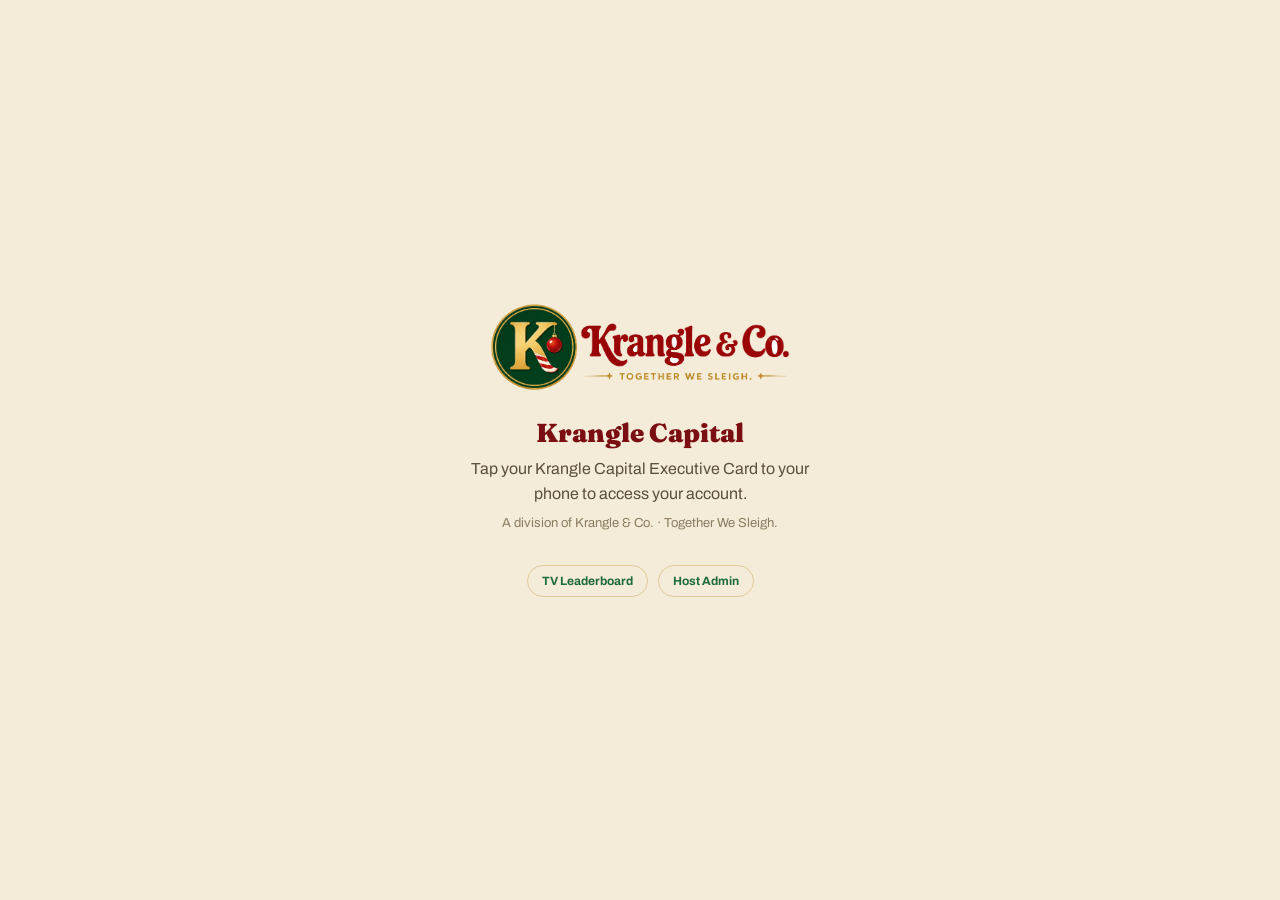
<file: index.html>
<!DOCTYPE html>
<html lang="en">
<head>
<meta charset="utf-8">
<meta name="viewport" content="width=device-width, initial-scale=1">
<title>Krangle Capital</title>
<link rel="preconnect" href="https://fonts.googleapis.com">
<link rel="preconnect" href="https://fonts.gstatic.com" crossorigin>
<link href="https://fonts.googleapis.com/css2?family=Fraunces:opsz,wght@9..144,400;9..144,600;9..144,900&family=Archivo:wght@400;500;600;700&display=swap" rel="stylesheet">
<link rel="stylesheet" href="app.css">
</head>
<body>
<div class="land">
  <img src="logo.png" alt="Krangle & Co.">
  <h1>Krangle Capital</h1>
  <p>Tap your Krangle&nbsp;Capital Executive Card to your phone to access your account.</p>
  <p style="font-size:13px;color:#8a7c60">A division of Krangle&nbsp;&amp;&nbsp;Co. · Together We Sleigh.</p>
  <div class="hostlinks">
    <a href="leaderboard.html">TV Leaderboard</a>
    <a href="admin.html">Host Admin</a>
  </div>
</div>
</body>
</html>
</file>
<file: app.css>
:root{
  --pine:#1F6B3B; --pine-deep:#13402a; --gold:#C8A14B; --gold-soft:#e3c889;
  --red:#B3122B; --red-deep:#7A0E12; --cream:#F4ECD8; --cream-2:#efe5cc;
  --charcoal:#1A1A1A; --ink:#241c14;
  --page:#0d1712; --panel:#F4ECD8; --line:rgba(200,161,75,.45);
}
*{box-sizing:border-box}
html,body{margin:0;padding:0}
body{
  font-family:"Archivo",system-ui,sans-serif;
  background:
    radial-gradient(1200px 600px at 50% -10%, #16261c 0%, transparent 60%),
    var(--page);
  color:var(--cream);
  min-height:100vh;
}
.fr{font-family:"Fraunces",Georgia,serif}
.mono{font-family:"Space Mono",ui-monospace,monospace}

/* ---------- preview navigator ---------- */
/* ---------- phone frame ---------- */
.stage{display:flex;justify-content:center;padding:26px 14px 60px}
.phone{width:100%;max-width:420px;background:var(--cream);color:var(--ink);
  border-radius:30px;overflow:hidden;position:relative;
  box-shadow:0 30px 70px rgba(0,0,0,.55), 0 0 0 9px #0a120d, 0 0 0 11px rgba(200,161,75,.5);}
.tvstage{max-width:1040px}
.screen{display:none;animation:fade .35s ease}
.screen.show{display:block}
@keyframes fade{from{opacity:0;transform:translateY(6px)}to{opacity:1;transform:none}}

/* brand bar inside phone */
.appbar{display:flex;align-items:center;gap:9px;padding:12px 16px;
  background:linear-gradient(180deg,#13402a,#0f3322);color:var(--cream);
  border-bottom:1px solid rgba(200,161,75,.4)}
.appbar img{height:26px;width:auto;display:block}
.appbar .wm{display:flex;flex-direction:column;line-height:1}
.appbar .wm b{font-family:"Fraunces";font-weight:900;font-size:15px;letter-spacing:.01em;color:var(--gold-soft)}
.appbar .wm span{font-size:9px;letter-spacing:.22em;text-transform:uppercase;color:rgba(244,236,216,.7);margin-top:3px}
.appbar .watch{margin-left:auto;font-size:9px;letter-spacing:.12em;text-transform:uppercase;
  color:var(--gold-soft);border:1px solid rgba(200,161,75,.4);border-radius:999px;padding:4px 8px}

.body{padding:18px 16px 22px}

/* ---------- activation ---------- */
.actwrap{text-align:center;padding:30px 20px 26px}
.actlogo{display:block;width:262px;max-width:80%;height:auto;margin:4px auto 20px}
.seal{width:74px;height:74px;border-radius:50%;margin:0 auto 16px;
  background:radial-gradient(circle at 35% 30%,#9c1023,#7A0E12);
  border:3px solid var(--gold);display:flex;align-items:center;justify-content:center;
  font-family:"Fraunces";font-weight:900;font-size:34px;color:var(--gold-soft);
  box-shadow:0 8px 22px rgba(122,14,18,.4)}
.actwrap h1{font-family:"Fraunces";font-weight:900;font-size:26px;margin:6px 0 2px;color:var(--red-deep)}
.actwrap .lead{font-size:13.5px;color:#5b4f3c;max-width:300px;margin:8px auto 4px;line-height:1.5}
.actwrap .joke{font-size:11.5px;color:var(--pine);font-style:italic;margin:10px auto 0;max-width:290px}
.pinrow{display:flex;flex-direction:column;gap:12px;max-width:280px;margin:22px auto 6px;text-align:left}
.field label{display:block;font-size:10.5px;letter-spacing:.14em;text-transform:uppercase;
  color:#7a6c52;margin-bottom:6px;font-weight:600}
.field input{width:100%;font-family:"Space Mono";font-size:24px;letter-spacing:.5em;text-align:center;
  padding:12px 10px;border:1.5px solid var(--line);border-radius:12px;background:#fffdf7;color:var(--ink)}
.field input:focus{outline:none;border-color:var(--gold)}
.btn{display:block;width:100%;font-family:"Archivo";font-weight:700;font-size:15px;cursor:pointer;
  padding:14px;border-radius:14px;border:none;margin-top:6px;transition:.15s}
.btn-gold{background:linear-gradient(180deg,#d8b566,#C8A14B);color:#3a2c0e;
  box-shadow:0 6px 16px rgba(200,161,75,.35)}
.btn-gold:hover{filter:brightness(1.05)}
.btn-ghost{background:transparent;color:var(--red-deep);border:1.5px solid var(--line)}
.msg{font-size:12.5px;margin:12px auto 0;max-width:280px;min-height:16px}
.msg.err{color:var(--red)}
.msg.ok{color:var(--pine)}

/* ---------- dashboard ---------- */
.profile{display:flex;gap:13px;align-items:center;margin-bottom:14px}
.avatar{width:62px;height:62px;border-radius:14px;object-fit:cover;
  border:2.5px solid var(--gold);box-shadow:0 4px 12px rgba(0,0,0,.18);flex:none}
.avatar.mono-av{display:flex;align-items:center;justify-content:center;
  font-family:"Fraunces";font-weight:900;font-size:24px;color:var(--cream);
  background:linear-gradient(160deg,#2a7a4a,#13402a)}
.who h2{font-family:"Fraunces";font-weight:900;font-size:21px;margin:0;color:var(--ink);line-height:1.05}
.who .role{font-size:12.5px;color:#6a5d46;margin-top:2px}
.who .dept{font-size:10px;letter-spacing:.14em;text-transform:uppercase;color:var(--pine);margin-top:5px;font-weight:600}
.who .eid{font-family:"Space Mono";font-size:10.5px;color:#9c8d6e;margin-top:3px}

/* red exec card */
.kcard{margin:6px 0 16px;border-radius:18px;padding:16px 16px 12px;color:var(--cream);position:relative;overflow:hidden;
  background:
    radial-gradient(120% 120% at 80% 10%, rgba(255,255,255,.08), transparent 40%),
    linear-gradient(160deg,#9c1023,#7A0E12 65%,#5e0a0e);
  box-shadow:0 14px 30px rgba(122,14,18,.4), inset 0 0 0 1px rgba(200,161,75,.5)}
.kcard .ghostk{position:absolute;right:-6px;top:-14px;font-family:"Fraunces";font-weight:900;
  font-size:140px;color:rgba(255,255,255,.05);line-height:1;pointer-events:none}
.kcard .lbl{font-size:9.5px;letter-spacing:.2em;text-transform:uppercase;color:var(--gold-soft)}
.kcard .amt{font-family:"Fraunces";font-weight:900;font-size:38px;margin:3px 0 2px;letter-spacing:-.01em}
.kcard .amt small{font-size:18px;opacity:.7;font-weight:600}
.kcard .band{margin:12px -16px -12px;padding:7px 16px;background:linear-gradient(180deg,#caa45a,#b8923f);
  color:#4a370f;font-size:9px;letter-spacing:.26em;text-transform:uppercase;text-align:center;font-weight:700}
.kcard .chip{width:34px;height:25px;border-radius:5px;position:absolute;left:16px;bottom:42px;
  background:linear-gradient(135deg,#e7cf8f,#b8923f);box-shadow:inset 0 0 0 1px rgba(0,0,0,.15)}

.stats{display:grid;grid-template-columns:1fr 1fr;gap:10px;margin-bottom:16px}
.stat{background:#fffdf7;border:1px solid var(--line);border-radius:14px;padding:11px 12px}
.stat .k{font-size:9.5px;letter-spacing:.13em;text-transform:uppercase;color:#8a7c60;font-weight:600}
.stat .v{font-family:"Fraunces";font-weight:900;font-size:19px;color:var(--ink);margin-top:3px;line-height:1.05}
.stat .sub{font-size:10.5px;color:var(--pine);margin-top:3px;font-weight:600}
.stat .sub.warn{color:var(--red)}

.sec-h{display:flex;align-items:center;gap:8px;margin:4px 2px 10px}
.sec-h h3{font-family:"Fraunces";font-weight:600;font-size:13px;letter-spacing:.04em;color:var(--red-deep);margin:0;text-transform:uppercase}
.sec-h .rule{flex:1;height:1px;background:var(--line)}

.tx{display:flex;align-items:center;gap:11px;padding:10px 2px;border-bottom:1px dashed rgba(150,130,90,.35)}
.tx:last-child{border-bottom:none}
.tx .ic{width:30px;height:30px;border-radius:9px;flex:none;display:flex;align-items:center;justify-content:center;
  font-weight:700;font-size:14px;font-family:"Space Mono"}
.tx .ic.in{background:rgba(31,107,59,.14);color:var(--pine)}
.tx .ic.out{background:rgba(179,18,43,.12);color:var(--red)}
.tx .d{flex:1;min-width:0}
.tx .d b{font-size:13px;color:var(--ink);font-weight:600}
.tx .d span{display:block;font-size:11px;color:#8a7c60;margin-top:1px}
.tx .a{font-family:"Space Mono";font-weight:700;font-size:13.5px}
.tx .a.in{color:var(--pine)} .tx .a.out{color:var(--red)}

.foot{margin-top:18px;text-align:center;font-size:10px;letter-spacing:.16em;text-transform:uppercase;color:#a8997a}

/* ---------- transfer ---------- */
.back{background:none;border:none;color:var(--red-deep);font-weight:700;font-size:13px;cursor:pointer;padding:0;margin-bottom:6px}
.th{font-family:"Fraunces";font-weight:900;font-size:23px;color:var(--ink);margin:2px 0 14px}
.amtbox{text-align:center;background:#fffdf7;border:1px solid var(--line);border-radius:16px;padding:18px;margin-bottom:16px}
.amtbox .lbl{font-size:10px;letter-spacing:.16em;text-transform:uppercase;color:#8a7c60}
.amtbox .inp{display:flex;align-items:center;justify-content:center;margin-top:6px}
.amtbox .inp span{font-family:"Fraunces";font-weight:900;font-size:34px;color:var(--red-deep)}
.amtbox input{font-family:"Fraunces";font-weight:900;font-size:40px;width:170px;text-align:center;border:none;
  background:transparent;color:var(--ink)}
.amtbox input:focus{outline:none}
.amtbox .avail{font-size:11px;color:#8a7c60;margin-top:4px}
.recip-card{display:flex;align-items:center;gap:12px;background:#fffdf7;border:1px solid var(--line);
  border-radius:14px;padding:12px;margin-bottom:12px}
.recip-card img{width:46px;height:46px;border-radius:11px;object-fit:cover;border:2px solid var(--gold)}
.recip-card .x{margin-left:auto;font-size:18px;color:#b09c76;cursor:pointer;background:none;border:none}
.tapzone{border:2px dashed var(--gold);border-radius:16px;padding:22px 16px;text-align:center;margin-bottom:12px;
  background:rgba(200,161,75,.07)}
.tapzone .ring{width:54px;height:54px;border-radius:50%;margin:0 auto 10px;border:3px solid var(--gold);
  display:flex;align-items:center;justify-content:center;font-size:24px;animation:pulse 1.6s infinite}
@keyframes pulse{0%,100%{box-shadow:0 0 0 0 rgba(200,161,75,.5)}50%{box-shadow:0 0 0 12px rgba(200,161,75,0)}}
.tapzone b{font-family:"Fraunces";font-weight:600;font-size:15px;color:var(--ink);display:block}
.tapzone span{font-size:11.5px;color:#8a7c60;display:block;margin-top:3px}
.orline{text-align:center;font-size:10.5px;letter-spacing:.16em;text-transform:uppercase;color:#a8997a;margin:6px 0}
select{width:100%;font-family:"Archivo";font-size:14px;padding:12px;border:1.5px solid var(--line);border-radius:12px;background:#fffdf7;color:var(--ink)}
.pinmini{display:flex;justify-content:center;gap:10px;margin:14px 0 6px}
.pinmini input{width:54px;height:60px;text-align:center;font-family:"Space Mono";font-size:26px;
  border:1.5px solid var(--line);border-radius:12px;background:#fffdf7}
.pinmini input:focus{outline:none;border-color:var(--gold)}

/* receipt */
.receipt{text-align:center;padding:18px 6px}
.receipt .check{width:64px;height:64px;border-radius:50%;margin:6px auto 14px;background:var(--pine);
  display:flex;align-items:center;justify-content:center;color:#fff;font-size:32px;
  box-shadow:0 10px 24px rgba(31,107,59,.35)}
.receipt h2{font-family:"Fraunces";font-weight:900;font-size:24px;color:var(--ink);margin:0 0 6px}
.receipt .sub{font-size:13px;color:#6a5d46;margin-bottom:14px}
.receipt .newbal{background:#fffdf7;border:1px solid var(--line);border-radius:14px;padding:14px;margin:0 auto 16px;max-width:260px}
.receipt .newbal .k{font-size:10px;letter-spacing:.16em;text-transform:uppercase;color:#8a7c60}
.receipt .newbal .v{font-family:"Fraunces";font-weight:900;font-size:30px;color:var(--red-deep)}
.receipt .stamp{font-size:10.5px;letter-spacing:.1em;text-transform:uppercase;color:var(--pine);margin-bottom:16px}

/* ---------- TV leaderboard ---------- */
.tv{background:
    radial-gradient(900px 500px at 50% -20%, #16331f 0%, transparent 60%),
    linear-gradient(180deg,#0c1a11,#0a130d);
  color:var(--cream);border-radius:20px;padding:26px 30px 0;border:1px solid rgba(200,161,75,.35);
  box-shadow:0 30px 70px rgba(0,0,0,.5)}
.tv .tvhead{display:flex;align-items:center;gap:16px;border-bottom:2px solid rgba(200,161,75,.4);padding-bottom:16px}
.tv .tvhead img{height:46px}
.tv .tvhead .t b{font-family:"Fraunces";font-weight:900;font-size:30px;color:var(--gold-soft);display:block;line-height:1}
.tv .tvhead .t span{font-size:12px;letter-spacing:.34em;text-transform:uppercase;color:rgba(244,236,216,.7)}
.tv .tvhead .live{margin-left:auto;display:flex;align-items:center;gap:8px;font-size:12px;
  letter-spacing:.18em;text-transform:uppercase;color:#ff6b6b}
.tv .tvhead .live .dot{width:9px;height:9px;border-radius:50%;background:#ff5252;animation:blink 1.2s infinite}
@keyframes blink{50%{opacity:.25}}
.tvgrid{display:grid;grid-template-columns:1.6fr 1fr;gap:26px;padding:20px 0 8px}
.rank{display:flex;align-items:center;gap:14px;padding:10px 8px;border-radius:12px}
.rank:nth-child(odd){background:rgba(255,255,255,.03)}
.rank .n{font-family:"Fraunces";font-weight:900;font-size:24px;color:var(--gold);width:34px;text-align:center;flex:none}
.rank img{width:42px;height:42px;border-radius:10px;object-fit:cover;border:2px solid var(--gold);flex:none}
.rank .mono-av{width:42px;height:42px;border-radius:10px;display:flex;align-items:center;justify-content:center;
  font-family:"Fraunces";font-weight:900;color:var(--cream);background:linear-gradient(160deg,#2a7a4a,#13402a);flex:none}
.rank .nm{flex:1;min-width:0}
.rank .nm b{font-size:17px;color:var(--cream)}
.rank .nm span{display:block;font-size:11px;letter-spacing:.06em;color:rgba(244,236,216,.55);text-transform:uppercase}
.rank .bal{font-family:"Space Mono";font-weight:700;font-size:18px;color:var(--gold-soft)}
.side h4{font-family:"Fraunces";font-weight:600;font-size:13px;letter-spacing:.1em;text-transform:uppercase;
  color:var(--gold-soft);margin:0 0 10px}
.super{background:rgba(255,255,255,.04);border:1px solid rgba(200,161,75,.25);border-radius:12px;
  padding:12px 14px;margin-bottom:11px}
.super .k{font-size:10px;letter-spacing:.16em;text-transform:uppercase;color:rgba(244,236,216,.55)}
.super .v{font-family:"Fraunces";font-weight:900;font-size:18px;color:var(--cream);margin-top:3px}
.super .v small{font-family:"Space Mono";font-weight:700;font-size:13px;color:var(--gold-soft)}
.ticker{margin:10px -30px 0;background:#7A0E12;border-top:2px solid var(--gold);overflow:hidden;white-space:nowrap}
.ticker .run{display:inline-block;padding:9px 0;animation:scroll 26s linear infinite;font-size:13px;
  letter-spacing:.04em;color:var(--cream)}
.ticker .run b{color:var(--gold-soft)}
@keyframes scroll{from{transform:translateX(100%)}to{transform:translateX(-100%)}}

/* ---------- admin ---------- */
.admin{background:var(--cream);color:var(--ink);border-radius:18px;overflow:hidden;
  box-shadow:0 30px 70px rgba(0,0,0,.5);max-width:760px;margin:0 auto}
.admin .ah{display:flex;align-items:center;gap:12px;padding:16px 20px;background:linear-gradient(180deg,#13402a,#0f3322);color:var(--cream)}
.admin .ah img{height:30px}
.admin .ah b{font-family:"Fraunces";font-weight:900;font-size:18px;color:var(--gold-soft)}
.admin .ah span{font-size:10px;letter-spacing:.18em;text-transform:uppercase;color:rgba(244,236,216,.6);margin-left:auto}
.admin .abody{padding:18px 20px 22px}
.admin .tools{display:flex;gap:8px;flex-wrap:wrap;margin-bottom:14px}
.admin .tools input{flex:1;min-width:160px;padding:9px 12px;border:1.5px solid var(--line);border-radius:10px;background:#fffdf7;font-family:"Archivo"}
.admin .pill{font-size:11px;font-weight:700;padding:9px 13px;border-radius:10px;border:1.5px solid var(--line);background:#fffdf7;cursor:pointer;color:var(--red-deep)}
.admin .pill.red{background:var(--red-deep);color:var(--cream);border-color:var(--red-deep)}
.admin table{width:100%;border-collapse:collapse;font-size:13px}
.admin th{text-align:left;font-size:10px;letter-spacing:.1em;text-transform:uppercase;color:#8a7c60;
  border-bottom:2px solid var(--line);padding:8px 6px}
.admin td{padding:9px 6px;border-bottom:1px solid rgba(150,130,90,.25)}
.admin td .nm{font-weight:600}
.admin td .id{font-family:"Space Mono";font-size:11px;color:#9c8d6e}
.admin .bal{font-family:"Space Mono";font-weight:700}
.admin .mini{font-size:11px;font-weight:700;border:none;border-radius:7px;padding:5px 9px;cursor:pointer;margin-left:4px}
.admin .mini.up{background:rgba(31,107,59,.16);color:var(--pine)}
.admin .mini.dn{background:rgba(179,18,43,.14);color:var(--red)}
.note{font-size:11px;color:#8a7c60;margin-top:12px;line-height:1.5}

.hint{font-size:11px;color:#a8997a;text-align:center;margin-top:10px;font-style:italic}
@media(max-width:680px){.tvgrid{grid-template-columns:1fr}.rank .nm b{font-size:15px}}

/* ===== real-app additions ===== */
html,body{min-height:100%}
.app-shell{min-height:100vh}
.center{display:flex;justify-content:center;padding:24px 14px 70px}
.loading{display:flex;flex-direction:column;align-items:center;justify-content:center;min-height:70vh;color:var(--gold-soft);gap:14px}
.spinner{width:34px;height:34px;border-radius:50%;border:3px solid rgba(200,161,75,.25);border-top-color:var(--gold);animation:spin 1s linear infinite}
@keyframes spin{to{transform:rotate(360deg)}}
.notfound{max-width:380px;margin:14vh auto;text-align:center;color:var(--cream);padding:24px}
.notfound .seal{width:70px;height:70px;border-radius:50%;margin:0 auto 16px;background:radial-gradient(circle at 35% 30%,#9c1023,#7A0E12);border:3px solid var(--gold);display:flex;align-items:center;justify-content:center;font-family:"Fraunces";font-weight:900;font-size:30px;color:var(--gold-soft)}
.notfound h1{font-family:"Fraunces";font-weight:900;color:var(--gold-soft);font-size:22px;margin:6px 0}
.notfound p{color:rgba(244,236,216,.75);font-size:14px;line-height:1.5}
/* quick-pay (after tapping someone's card) */
.qp-target{display:flex;flex-direction:column;align-items:center;text-align:center;margin:8px 0 14px}
.qp-target img{width:84px;height:84px;border-radius:18px;object-fit:cover;border:3px solid var(--gold);box-shadow:0 8px 20px rgba(0,0,0,.18)}
.qp-target .mono-av{width:84px;height:84px;border-radius:18px;display:flex;align-items:center;justify-content:center;font-family:"Fraunces";font-weight:900;font-size:30px;color:var(--cream);background:linear-gradient(160deg,#2a7a4a,#13402a)}
.qp-target h2{font-family:"Fraunces";font-weight:900;font-size:22px;color:var(--ink);margin:12px 0 2px}
.qp-target .role{font-size:12.5px;color:#6a5d46}
.switch-link{display:block;text-align:center;background:none;border:none;color:#8a7c60;font-size:12px;text-decoration:underline;cursor:pointer;margin:14px auto 0}
.amtfield{width:100%;font-family:"Fraunces";font-weight:900;font-size:34px;text-align:center;border:1.5px solid var(--line);border-radius:14px;padding:12px;background:#fffdf7;color:var(--ink)}
.amtfield:focus{outline:none;border-color:var(--gold)}
.pinfield{width:100%;font-family:"Space Mono";font-size:26px;letter-spacing:.5em;text-align:center;border:1.5px solid var(--line);border-radius:14px;padding:12px;background:#fffdf7;color:var(--ink)}
.pinfield:focus{outline:none;border-color:var(--gold)}
.fieldlbl{font-size:10.5px;letter-spacing:.14em;text-transform:uppercase;color:#7a6c52;margin:14px 2px 6px;font-weight:600}
.taptip{font-size:11.5px;color:#8a7c60;text-align:center;margin-top:10px;line-height:1.5}
/* index landing */
.land{min-height:100vh;display:flex;flex-direction:column;align-items:center;justify-content:center;text-align:center;padding:30px 22px;background:var(--cream);color:var(--ink)}
.land img{width:300px;max-width:82%;margin-bottom:26px}
.land h1{font-family:"Fraunces";font-weight:900;color:var(--red-deep);font-size:26px;margin:0 0 8px}
.land p{color:#5b4f3c;max-width:340px;line-height:1.55;margin:0 0 6px}
.land .hostlinks{margin-top:26px;display:flex;gap:10px}
.land .hostlinks a{font-size:12px;font-weight:700;color:var(--pine);text-decoration:none;border:1.5px solid var(--line);border-radius:999px;padding:8px 14px}
/* admin auth */
.auth{max-width:380px;margin:12vh auto;background:var(--cream);color:var(--ink);border-radius:18px;padding:28px 24px;text-align:center;box-shadow:0 30px 70px rgba(0,0,0,.5)}
.auth h1{font-family:"Fraunces";font-weight:900;font-size:22px;color:var(--red-deep);margin:6px 0 4px}
.auth p{font-size:13px;color:#6a5d46;margin:0 0 16px;line-height:1.5}
.auth input{width:100%;padding:12px;border:1.5px solid var(--line);border-radius:12px;background:#fffdf7;font-size:16px;margin-bottom:10px;font-family:"Archivo"}
.auth input:focus{outline:none;border-color:var(--gold)}
.tabbar{display:flex;gap:8px;margin-bottom:16px;flex-wrap:wrap}
.tabbar button{font-family:"Archivo";font-weight:700;font-size:13px;border:1.5px solid var(--line);background:#fffdf7;color:var(--red-deep);border-radius:999px;padding:8px 14px;cursor:pointer}
.tabbar button.on{background:var(--pine);color:var(--cream);border-color:var(--pine)}
.danger{border:1.5px solid rgba(179,18,43,.4);border-radius:14px;padding:14px;margin-top:10px;background:rgba(179,18,43,.04)}
.danger h4{margin:0 0 8px;color:var(--red-deep);font-family:"Fraunces"}
.toast{position:fixed;left:50%;bottom:24px;transform:translateX(-50%);background:var(--pine);color:#fff;padding:12px 18px;border-radius:999px;font-weight:600;font-size:14px;box-shadow:0 10px 30px rgba(0,0,0,.3);z-index:100;opacity:0;transition:.25s}
.toast.show{opacity:1}
.toast.err{background:var(--red)}
.adminadj{display:flex;gap:6px;align-items:center;flex-wrap:wrap}
.adminadj input{width:80px;padding:7px 8px;border:1.5px solid var(--line);border-radius:8px;background:#fffdf7;font-family:"Space Mono"}
.adminadj input.note{width:150px;font-family:"Archivo"}
/* ===== type-to-search recipient picker ===== */
.recip-search{width:100%;padding:11px 12px;border:1.5px solid var(--line);border-radius:12px;background:#fffdf7;font-family:"Archivo";font-size:16px;color:var(--ink)}
.recip-search:focus{outline:none;border-color:var(--gold)}
.recip-list{margin-top:8px;display:flex;flex-direction:column;gap:6px;max-height:236px;overflow-y:auto}
.recip-row{display:flex;align-items:center;gap:10px;width:100%;text-align:left;background:#fffdf7;border:1.5px solid var(--line);border-radius:12px;padding:7px 10px;cursor:pointer}
.recip-row:hover{border-color:var(--gold);background:#fff}
.rr-av{width:38px;height:38px;border-radius:9px;object-fit:cover;flex:0 0 auto}
.rr-av.mini-av{display:flex;align-items:center;justify-content:center;background:linear-gradient(160deg,#2a7a4a,#13402a);color:#fff;font-family:"Fraunces";font-weight:900;font-size:14px}
.rr-txt{min-width:0}
.rr-txt b{display:block;font-size:14px;color:var(--ink);line-height:1.2}
.rr-txt span{font-size:11.5px;color:#8a7c60}
.recip-empty{padding:14px;text-align:center;color:#8a7c60;font-size:13px}
.recip-chosen{display:flex;align-items:center;gap:10px;background:#fff;border:1.5px solid var(--pine);border-radius:12px;padding:8px 10px}
.recip-chosen .rr-av{width:42px;height:42px}
.recip-chosen button{margin-left:auto;background:none;border:none;color:var(--pine);font-weight:700;font-size:12px;text-decoration:underline;cursor:pointer;flex:0 0 auto}
/* ===== voting: ballot ===== */
.btn-vote{margin-top:10px;background:linear-gradient(135deg,#9c1023,#7A0E12);color:var(--cream);
  border:1.5px solid var(--gold);font-family:"Archivo";font-weight:700;font-size:16px}
.btn-vote:hover{filter:brightness(1.06)}
.ballot-intro{font-size:13px;color:#6a5d46;line-height:1.5;margin:2px 2px 14px}
.vcat{background:#fffdf7;border:1.5px solid var(--line);border-radius:14px;padding:12px;margin-bottom:12px}
.vcat-h{font-family:"Fraunces";font-weight:900;font-size:15px;color:var(--red-deep);margin-bottom:9px}
.vcat-empty{font-size:12.5px;color:#8a7c60;padding:4px 2px}
.vpick{display:flex;align-items:center;gap:10px;background:#fff;border:1.5px solid var(--pine);border-radius:11px;padding:7px 10px}
.vpick .rr-av{width:42px;height:42px}
.vchange{margin-left:auto;background:none;border:none;color:var(--pine);font-weight:700;font-size:12px;text-decoration:underline;cursor:pointer;flex:0 0 auto}
.theme-opts{display:flex;flex-direction:column;gap:7px}
.theme-opt{width:100%;text-align:left;background:#fffdf7;border:1.5px solid var(--line);border-radius:11px;
  padding:11px 13px;font-family:"Archivo";font-size:14px;color:var(--ink);cursor:pointer}
.theme-opt:hover{border-color:var(--gold)}
.theme-opt.on{background:var(--pine);color:var(--cream);border-color:var(--pine);font-weight:700}
/* ===== voting: results TV ===== */
.results-wrap{max-width:1080px;margin:0 auto}
.res-head{display:flex;align-items:center;justify-content:space-between;border-bottom:2px solid var(--gold);padding-bottom:14px;margin-bottom:18px}
.res-head b{font-family:"Fraunces";font-weight:900;font-size:30px;color:var(--gold-soft)}
.res-head span{display:block;font-family:"Space Mono";font-size:12px;letter-spacing:.16em;text-transform:uppercase;color:var(--gold)}
.res-grid{display:grid;grid-template-columns:repeat(2,1fr);gap:16px}
.res-cat{background:rgba(244,236,216,.04);border:1px solid rgba(200,161,75,.25);border-radius:16px;padding:16px 18px}
.res-cat h3{font-family:"Fraunces";font-weight:900;font-size:19px;color:var(--cream);margin:0 0 12px}
.podium-row{display:flex;align-items:center;gap:12px;padding:8px 0;border-bottom:1px dashed rgba(200,161,75,.18)}
.podium-row:last-child{border-bottom:none}
.medal{font-size:22px;width:30px;text-align:center;flex:0 0 auto}
.podium-row img,.podium-row .mini-av{width:46px;height:46px;border-radius:11px;object-fit:cover;flex:0 0 auto}
.podium-row .mini-av{display:flex;align-items:center;justify-content:center;background:linear-gradient(160deg,#2a7a4a,#13402a);color:#fff;font-family:"Fraunces";font-weight:900}
.podium-row .pn{flex:1;min-width:0}
.podium-row .pn b{display:block;color:var(--cream);font-size:16px}
.podium-row .pn span{font-size:12px;color:var(--gold-soft)}
.podium-row .pv{font-family:"Space Mono";font-weight:700;color:var(--gold);font-size:15px;flex:0 0 auto}
.res-locked{text-align:center;color:var(--gold-soft);padding:16vh 20px}
.res-locked .seal{width:78px;height:78px;border-radius:50%;margin:0 auto 18px;background:radial-gradient(circle at 35% 30%,#9c1023,#7A0E12);border:3px solid var(--gold);display:flex;align-items:center;justify-content:center;font-family:"Fraunces";font-weight:900;font-size:34px;color:var(--gold-soft)}
.res-locked h1{font-family:"Fraunces";font-weight:900;font-size:26px;color:var(--gold-soft);margin:0 0 8px}
.res-locked p{color:rgba(244,236,216,.7);font-size:15px}
@media(max-width:720px){.res-grid{grid-template-columns:1fr}}
/* ===== voting: admin ===== */
.vadmin-status{background:#fff;border:1.5px solid var(--line);border-left:5px solid #b3122b;border-radius:10px;padding:11px 14px;font-size:14px;color:var(--ink)}
.vadmin-status.on{border-left-color:var(--pine)}
.vsec{font-family:"Fraunces";color:var(--red-deep);margin:20px 0 4px;font-size:15px}
.theme-admin-row{display:flex;align-items:center;justify-content:space-between;gap:10px;background:#fffdf7;border:1.5px solid var(--line);border-radius:10px;padding:8px 12px;margin-bottom:6px}
.theme-admin-row span{font-size:14px;color:var(--ink)}
.vtally-grid{display:grid;grid-template-columns:repeat(auto-fill,minmax(200px,1fr));gap:10px;margin-top:8px}
.vtally{background:#fffdf7;border:1.5px solid var(--line);border-radius:11px;padding:10px 12px}
.vtally>b{font-family:"Fraunces";font-size:13.5px;color:var(--red-deep);display:block;margin-bottom:6px}
.vtally-row{display:flex;justify-content:space-between;font-size:13px;color:var(--ink);padding:2px 0}
.vtally-row span:last-child{font-family:"Space Mono";color:var(--pine);font-weight:700}
/* ===== money lock notice ===== */
.money-locked{background:#fff;border:1.5px solid var(--gold);border-left:5px solid var(--red-deep);border-radius:12px;
  padding:12px 14px;color:var(--red-deep);font-weight:600;font-size:14px;line-height:1.45;margin-top:6px}
/* ===== ranked theme ballot ===== */
.rank-help{font-size:12.5px;color:#6a5d46;margin:0 0 10px;line-height:1.45}
.rank-list{display:flex;flex-direction:column;gap:8px}
.rank-item{display:flex;align-items:center;gap:10px;background:#fffdf7;border:1.5px solid var(--line);border-radius:12px;padding:8px 9px}
.rank-badge{flex:0 0 auto;width:26px;height:26px;border-radius:50%;background:var(--pine);color:var(--cream);
  font-family:"Space Mono";font-weight:700;font-size:14px;display:flex;align-items:center;justify-content:center}
.rank-ic{width:52px;height:52px;border-radius:9px;object-fit:cover;flex:0 0 auto;border:1px solid var(--line)}
.rank-tx{flex:1;min-width:0}
.rank-tx b{display:block;font-size:14px;color:var(--ink);line-height:1.2}
.rank-tx span{display:block;font-size:11px;color:#8a7c60;line-height:1.35;margin-top:2px;
  display:-webkit-box;-webkit-line-clamp:2;-webkit-box-orient:vertical;overflow:hidden}
.rank-btns{flex:0 0 auto;display:flex;flex-direction:column;gap:3px}
.rank-btns button{width:30px;height:24px;border:1.5px solid var(--line);background:#fff;border-radius:7px;
  color:var(--pine);font-size:12px;cursor:pointer;line-height:1}
.rank-btns button:disabled{opacity:.3;cursor:default}
.rank-btns button:not(:disabled):hover{border-color:var(--gold)}
/* richest results card accent */
.res-rich{border-color:rgba(200,161,75,.55);background:rgba(200,161,75,.06)}
.res-rich .pv{font-size:16px}
/* ===== "Votes Submitted" box on the dashboard ===== */
.votes-done{margin-top:10px;text-align:center;background:#eef0ea;border:1.5px dashed #9bb0a0;border-radius:14px;
  padding:15px;color:#5f7064;font-family:"Fraunces";font-weight:900;font-size:16px;letter-spacing:.01em}
/* ===== Awards reveal (TV slideshow) ===== */
.reveal{position:relative;min-height:84vh;display:flex;align-items:center;justify-content:center}
.reveal-card{width:100%;max-width:760px;text-align:center;padding:10px 20px 40px}
.reveal-kicker{font-family:"Space Mono";font-size:13px;letter-spacing:.22em;text-transform:uppercase;color:var(--gold)}
.reveal-title{font-family:"Fraunces";font-weight:900;font-size:46px;line-height:1.05;color:var(--gold-soft);margin:10px 0 26px}
.reveal-podium{display:flex;flex-direction:column;gap:14px;align-items:center}
.big-row{display:flex;align-items:center;gap:18px;width:100%;max-width:560px;background:rgba(244,236,216,.05);
  border:1px solid rgba(200,161,75,.25);border-radius:18px;padding:14px 20px}
.big-row.r0{background:rgba(200,161,75,.12);border-color:rgba(200,161,75,.6);transform:scale(1.04)}
.big-medal{font-size:34px;flex:0 0 auto;width:44px;text-align:center}
.bav{width:84px;height:84px;border-radius:16px;object-fit:cover;flex:0 0 auto;border:2px solid rgba(200,161,75,.5)}
.big-row.r0 .bav{width:104px;height:104px;border-color:var(--gold)}
.bav.mini-av{display:flex;align-items:center;justify-content:center;background:linear-gradient(160deg,#2a7a4a,#13402a);color:#fff;font-family:"Fraunces";font-weight:900;font-size:30px}
.big-name{flex:1;min-width:0;text-align:left}
.big-name b{display:block;font-family:"Fraunces";font-weight:900;font-size:26px;color:var(--cream);line-height:1.1}
.big-row.r0 .big-name b{font-size:32px;color:var(--gold-soft)}
.big-name span{font-size:14px;color:var(--gold-soft)}
.big-val{flex:0 0 auto;font-family:"Space Mono";font-weight:700;font-size:22px;color:var(--gold)}
.big-empty{color:var(--gold-soft);font-size:18px;padding:30px}
.nav-arrow{position:absolute;top:50%;transform:translateY(-50%);width:74px;height:74px;border-radius:50%;
  border:2px solid var(--gold);background:rgba(200,161,75,.12);color:var(--gold-soft);font-size:44px;line-height:1;
  cursor:pointer;display:flex;align-items:center;justify-content:center;transition:.15s}
.nav-arrow:hover:not(:disabled){background:var(--gold);color:#241c14}
.nav-arrow:disabled{opacity:.2;cursor:default}
.nav-arrow.right{right:8px} .nav-arrow.left{left:8px}
.reveal-dots{position:absolute;bottom:14px;left:50%;transform:translateX(-50%);display:flex;gap:8px}
.reveal-dots span{width:9px;height:9px;border-radius:50%;background:rgba(200,161,75,.3)}
.reveal-dots span.on{background:var(--gold)}
@media(max-width:560px){
  .reveal-title{font-size:32px}.nav-arrow{width:54px;height:54px;font-size:32px}
  .big-name b{font-size:20px}.big-row.r0 .big-name b{font-size:24px}.bav{width:64px;height:64px}.big-row.r0 .bav{width:78px;height:78px}
}
/* ===== PHOTO CONTEST ===== */
.btn-photo{margin-top:10px;background:linear-gradient(135deg,#2a7a4a,#13402a);color:var(--cream);border:1.5px solid var(--gold);font-family:"Archivo";font-weight:700;font-size:16px;display:flex;align-items:center;justify-content:center;gap:6px}
.btn-photo:hover{filter:brightness(1.07)}
.pcount{font-family:"Space Mono";font-size:13px;background:rgba(0,0,0,.18);border-radius:999px;padding:2px 9px}
.photo-closed{margin-top:6px;background:#eef0ea;border:1.5px dashed #9bb0a0;border-radius:12px;padding:12px;text-align:center;color:#5f7064;font-size:13.5px}
.photo-empty{padding:16px 4px;color:#8a7c60;font-size:13.5px;text-align:center}
/* my submissions */
.mine-grid{display:grid;grid-template-columns:repeat(2,1fr);gap:8px;margin:6px 0 10px}
.mine-ph{position:relative;border-radius:12px;overflow:hidden;border:1.5px solid var(--line);aspect-ratio:1/1;background:#fffdf7}
.mine-ph img{width:100%;height:100%;object-fit:cover;display:block}
.ph-x{position:absolute;top:5px;right:5px;width:26px;height:26px;border-radius:50%;border:none;background:rgba(179,18,43,.92);color:#fff;font-size:13px;cursor:pointer;line-height:1}
.ph-count{font-family:"Space Mono";font-size:12px;color:#8a7c60;text-align:center;margin:2px 0 12px}
.ph-check{display:flex;align-items:flex-start;gap:9px;font-size:13px;color:var(--ink);background:#fffdf7;border:1.5px solid var(--line);border-radius:12px;padding:11px 12px;margin-bottom:10px;line-height:1.4;cursor:pointer}
.ph-check input{margin-top:2px;width:18px;height:18px;flex:0 0 auto}
.ph-add[aria-disabled="true"]{opacity:.5;pointer-events:none}
/* gallery */
.gal-grid{display:grid;grid-template-columns:repeat(2,1fr);gap:8px;margin-top:8px}
.gal-ph{position:relative;border-radius:12px;overflow:hidden;border:1.5px solid var(--line);aspect-ratio:1/1;cursor:pointer;background:#fffdf7}
.gal-ph img{width:100%;height:100%;object-fit:cover;display:block}
.gal-ph span{position:absolute;left:0;right:0;bottom:0;background:linear-gradient(0deg,rgba(0,0,0,.72),transparent);color:#fff;font-size:11px;font-weight:600;padding:14px 8px 5px}
/* lightbox */
.lightbox{position:fixed;inset:0;background:rgba(8,12,9,.94);z-index:200;display:flex;align-items:center;justify-content:center;padding:20px}
.lb-inner{max-width:96vw;max-height:92vh;text-align:center}
.lb-inner img{max-width:96vw;max-height:82vh;border-radius:10px;border:2px solid rgba(200,161,75,.5);object-fit:contain}
.lb-cap{color:var(--cream);font-family:"Archivo";font-size:14px;margin-top:10px}
.lb-close{position:absolute;top:16px;right:18px;width:44px;height:44px;border-radius:50%;border:2px solid var(--gold);background:rgba(200,161,75,.15);color:var(--gold-soft);font-size:20px;cursor:pointer}
.lb-nav{position:absolute;top:50%;transform:translateY(-50%);width:56px;height:56px;border-radius:50%;border:2px solid var(--gold);background:rgba(200,161,75,.12);color:var(--gold-soft);font-size:34px;cursor:pointer}
.lb-prev{left:12px}.lb-next{right:12px}
/* photo voting on the ballot */
.pv-grid{display:grid;grid-template-columns:repeat(3,1fr);gap:7px}
.pv-ph{position:relative;border-radius:10px;overflow:hidden;border:2px solid var(--line);aspect-ratio:1/1;cursor:pointer;background:#fffdf7}
.pv-ph img{width:100%;height:100%;object-fit:cover;display:block}
.pv-ph.on{border-color:var(--pine);box-shadow:0 0 0 2px var(--pine) inset}
.pv-ph.own{opacity:.5;cursor:not-allowed}
.pv-owner{position:absolute;left:0;right:0;bottom:0;background:linear-gradient(0deg,rgba(0,0,0,.7),transparent);color:#fff;font-size:9.5px;font-weight:600;padding:10px 5px 3px;line-height:1.1}
.pv-tick{position:absolute;top:4px;right:4px;width:22px;height:22px;border-radius:50%;background:var(--pine);color:#fff;font-size:12px;display:flex;align-items:center;justify-content:center}
.pv-tag{position:absolute;top:4px;left:4px;background:rgba(0,0,0,.6);color:#fff;font-size:9px;padding:2px 5px;border-radius:5px}
/* photo podium on the reveal (TV) */
.photo-podium{display:flex;justify-content:center;align-items:flex-end;gap:20px;flex-wrap:wrap}
.pp-item{width:240px;max-width:40vw;text-align:center}
.pp-item img{width:100%;aspect-ratio:1/1;object-fit:cover;border-radius:14px;border:3px solid rgba(200,161,75,.5)}
.pp-item.pp0{width:300px}
.pp-item.pp0 img{border-color:var(--gold);border-width:4px}
.pp-medal{font-size:34px;margin-bottom:6px}
.pp-cap{margin-top:8px}
.pp-cap b{display:block;font-family:"Fraunces";font-weight:900;font-size:20px;color:var(--cream)}
.pp-item.pp0 .pp-cap b{color:var(--gold-soft);font-size:24px}
.pp-cap span{font-family:"Space Mono";color:var(--gold);font-size:14px}
.slideshow-btn{position:absolute;bottom:12px;right:16px;font-family:"Archivo";font-weight:700;font-size:13px;color:var(--gold-soft);text-decoration:none;border:1.5px solid var(--gold);border-radius:999px;padding:7px 14px;background:rgba(200,161,75,.1)}
.slideshow-btn:hover{background:var(--gold);color:#241c14}
/* full-screen slideshow */
.ss-stage{position:fixed;inset:0;display:flex;align-items:center;justify-content:center;background:#0d1712}
.ss-img{max-width:100vw;max-height:100vh;object-fit:contain}
.ss-cap{position:absolute;left:0;right:0;bottom:0;background:linear-gradient(0deg,rgba(0,0,0,.8),transparent);color:#fff;padding:40px 30px 22px;text-align:center}
.ss-cap b{display:block;font-family:"Fraunces";font-weight:900;font-size:26px;color:var(--gold-soft)}
.ss-cap span{font-family:"Archivo";font-size:15px;color:var(--cream)}
.ss-count{position:absolute;top:16px;right:20px;font-family:"Space Mono";font-size:14px;color:rgba(244,236,216,.7)}
.ss-nav{position:absolute;top:50%;transform:translateY(-50%);width:60px;height:60px;border-radius:50%;border:2px solid rgba(200,161,75,.5);background:rgba(0,0,0,.3);color:var(--gold-soft);font-size:34px;cursor:pointer}
.ss-prev{left:16px}.ss-next{right:16px}
.ss-play{position:absolute;top:16px;left:20px;font-family:"Archivo";font-weight:700;font-size:13px;color:var(--gold-soft);border:1.5px solid rgba(200,161,75,.5);border-radius:999px;padding:7px 14px;background:rgba(0,0,0,.3);cursor:pointer}
/* admin photos */
.adm-photo-grid{display:grid;grid-template-columns:repeat(auto-fill,minmax(150px,1fr));gap:10px;margin:8px 0}
.adm-ph{background:#fffdf7;border:1.5px solid var(--line);border-radius:12px;overflow:hidden;display:flex;flex-direction:column}
.adm-ph img{width:100%;aspect-ratio:1/1;object-fit:cover;cursor:pointer;display:block}
.adm-ph-meta{padding:7px 9px 2px}
.adm-ph-meta b{display:block;font-size:13px;color:var(--ink)}
.adm-ph-meta span{font-family:"Space Mono";font-size:11px;color:var(--pine)}
.adm-ph .pill{margin:8px 9px 10px}
.ph-review{font-size:12.5px;color:#6a5d46;line-height:1.45;margin:14px 2px 8px;text-align:center}
</file>
